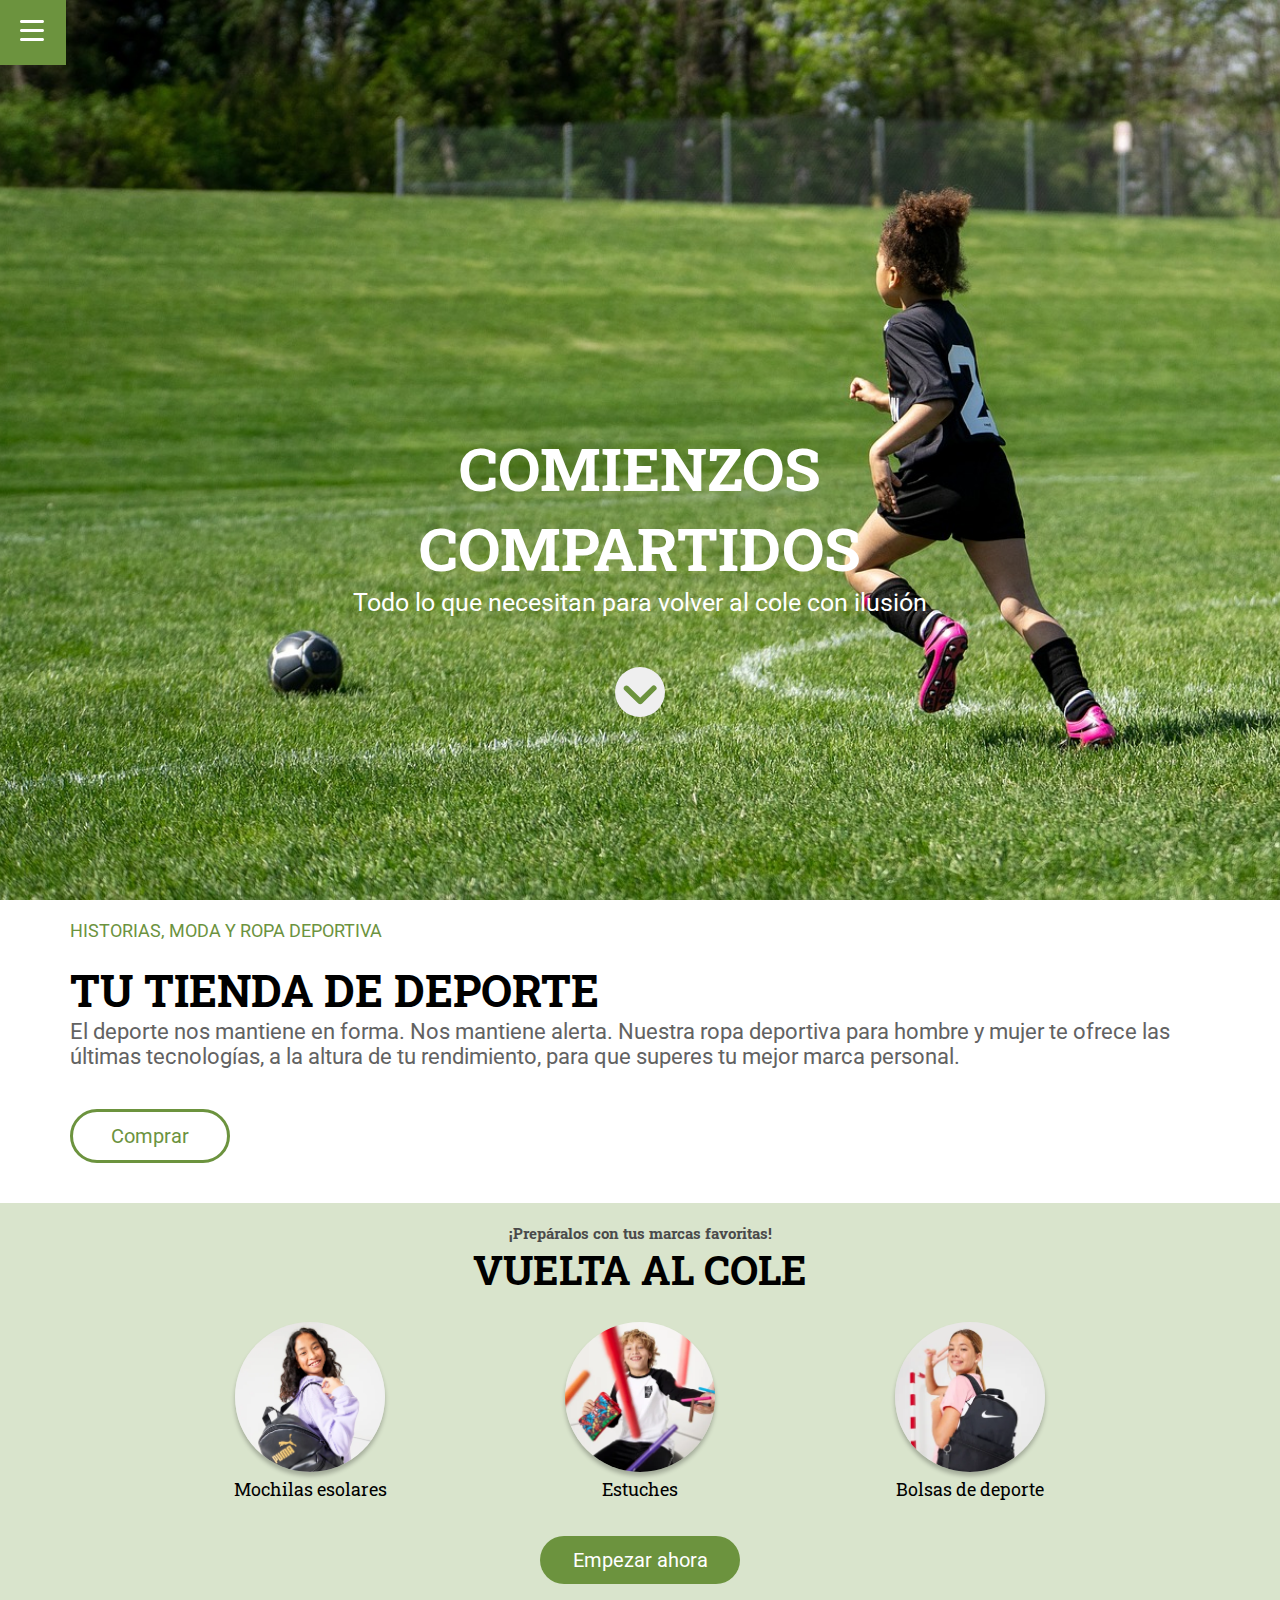
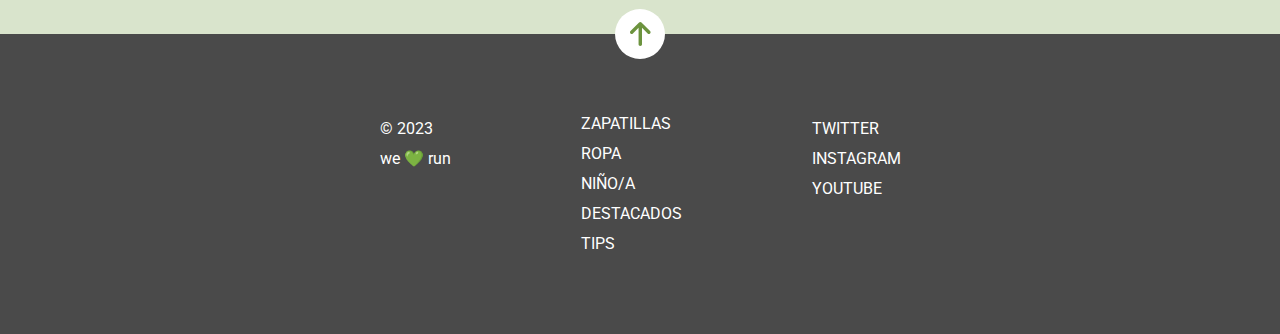
<file: docs/index.html>
<!DOCTYPE html>
<html lang="es">

<head>
    <meta charset="UTF-8" />
    <meta name="viewport" content="width=device-width, initial-scale=1" />
    <title>Evaluacion Mod.1 Laura Martinez</title>
    <link rel="preconnect" href="https://fonts.googleapis.com">
<link rel="preconnect" href="https://fonts.gstatic.com" crossorigin>
<link href="https://fonts.googleapis.com/css2?family=Crimson+Text:ital,wght@0,400;0,600;0,700;1,400;1,600;1,700&family=Montserrat:ital,wght@0,100..900;1,100..900&family=Roboto:ital,wght@0,100..900;1,100..900&family=Work+Sans:ital,wght@0,100..900;1,100..900&display=swap" rel="stylesheet">
<link rel="preconnect" href="https://fonts.googleapis.com">
<link rel="preconnect" href="https://fonts.gstatic.com" crossorigin>
<link href="https://fonts.googleapis.com/css2?family=Crimson+Text:ital,wght@0,400;0,600;0,700;1,400;1,600;1,700&family=Montserrat:ital,wght@0,100..900;1,100..900&family=Roboto+Slab:wght@100..900&family=Roboto:ital,wght@0,100..900;1,100..900&family=Work+Sans:ital,wght@0,100..900;1,100..900&display=swap" rel="stylesheet">

  <link rel="stylesheet" href="./assets/index-7a47bf65.css">
</head>

<body>

    <header class="header">
    <a href="http://www.adalab.es" target="_blank">
        <img class="hamburger" src="./images/ico-menu.svg" alt="icono-menu">
    </a>
</header>
    
<div id="hero"></div>
<hero class="hero">

   <div class="hero__container-text">
        <div class="container-text-title">
            <h1 class="text-title">COMIENZOS COMPARTIDOS</h1>
        </div>
        <div class="container-text-par">
            <p class="text-par"> Todo lo que necesitan para volver al cole con ilusión</p>
        </div>
    </div>

        
    <div class="hero__container-scroll">
        <a href="#section-aside">
            <button  class="button-down"></button>
            <img class="scroll-down" src="./images/ico-scroll-down.svg" alt="flecha scroll">
        </a>         
        </div>
</div>


</hero>

   
    <section class="main-container">
    
    <p class="main-title">HISTORIAS, MODA Y ROPA DEPORTIVA</p>
    <article class="main-text">
        <h1>TU TIENDA DE DEPORTE</h1>
        <p class="main-text__par">El deporte nos mantiene en forma. Nos mantiene alerta. Nuestra ropa deportiva para hombre y mujer te ofrece las últimas tecnologías, a la altura de tu rendimiento, para que superes tu mejor marca personal.</p>
    </article>
        
         <button class="main-button">
                <a href="http://www.adalab.es" target="_blank">Comprar</a>
            </button> 

</section>
   
    <div id="section-aside"></div>
<aside class="aside-container">

    <div class="aside-text">
        <h2 class="aside-text__subtitle">¡Prepáralos con tus marcas favoritas!</h2>
        <h1 class="aside-text__title">VUELTA AL COLE</h1>
    </div>

    <section class="aside-grid-section">
       <div class="aside-supplies">
            <img class="aside-img" src="./images/lpbts-mod05-img01-desk.png" alt="niña con mochila">
            <p class="aside-supplier">Mochilas esolares</p>
       </div>

       <div class="aside-supplies">
            <img class="aside-img" src="./images/lpbts-mod05-img04-mob.png" alt="niño con estuche">
            <p class="aside-supplier">Estuches</p>
        </div>

        <div class="aside-supplies">
         <img class="aside-img" src="./images/lpbts-mod05-img03-mob.png" alt="niña con bolsa">
            <p class="aside-supplier">Bolsas de deporte</p>
        </div>

    </section>

    <div class="container-button-arrow">
        <button class="aside-button">
            <a href="http://www.adalab.es" target="_blank">Empezar ahora</a>
        </button>
        

        <div class="aside-arrow">
            <a href="#hero">
                <div class="arrow-circle">
                    <img class="arrow-img" src="./images/ico-arrow.svg" alt="flecha inicio">
                </div>
            </a>
        </div>
    </div>

</aside>   
    

<footer class="footer">

        <section class="footer__supplies">
            <a href="https://www.adalab.es" target="_blank">
                <p>ZAPATILLAS</p>
            </a>
            <a href="https://www.adalab.es" target="_blank">
                <p>ROPA</p>
            </a>
            <a href="https://www.adalab.es" target="_blank">
                <p>NIÑO/A</p>
            </a>
            <a href="https://www.adalab.es" target="_blank">
                <p>DESTACADOS</p>
            </a>
            <a href="https://www.adalab.es" target="_blank">
                <p>TIPS</p>
            </a>
        </section>

        <section class="footer__rrss">
            <a href="https://www.adalab.es" target="_blank">
                <p>TWITTER</p>
            </a>
            <a href="https://www.adalab.es" target="_blank">
                <p>INSTAGRAM</p>
            </a>
            <a href="https://www.adalab.es" target="_blank">
                <p>YOUTUBE</p>
            </a>
        </section>

        <section class="footer__copy">
            <p>© 2023</p>
            <p>we 💚 run</p>
        </section>
    
</footer>
   

</body>
</html>
</file>
<file: docs/assets/index-7a47bf65.css>
*{box-sizing:border-box;margin:0;padding:0;list-style:none}a{color:inherit;text-decoration:none}fieldset{border:0}.header{background-color:#6c933e;position:fixed;top:0;z-index:1;padding:20px}.hamburger{padding-right:10px;width:130%;text-align:center}.hero{color:#fff;height:100vh;background-image:url(../images/cover.jpeg);background-repeat:no-repeat;background-size:cover;background-position:80% 0;display:flex;flex-direction:column;justify-content:center;width:100%}.hero__container-text{display:flex;flex-direction:column;justify-content:center;gap:20px}.hero .container-text-title{display:flex;flex-direction:column;gap:30px;align-items:center;margin-top:320px;margin-left:50px;margin-right:50px;text-align:center}.hero .text-title{font-family:roboto slab;color:#fff;font-size:40px;line-height:60px}.hero .container-text-par{display:flex;justify-content:center;margin:0 50px}.hero .text-par{font-family:roboto;color:#fff;text-align:center;font-size:20px}.hero__container-scroll{display:flex;justify-content:center;align-items:center;position:relative;top:50px;margin:0 auto}.hero .button-down{margin-top:0;border:none;border-radius:50%;height:50px;width:50px}.hero .scroll-down{display:flex;position:relative;z-index:1;width:70%;bottom:36px;left:7.5px}@media (min-width: 768px) and (max-width: 1023px){.hero{height:70vh;background-position:50% 0;display:flex;justify-content:center;align-items:center}.hero__container-text{display:flex;flex-direction:column;justify-content:center;align-items:center;gap:20px;width:60%}.hero .text-title{font-size:60px;line-height:80px}.hero .text-par{font-size:25px}.hero__container-scroll{display:flex;justify-content:center;align-items:center;margin-top:-30px}.hero .button-down{margin-top:0;border:none;border-radius:50%;height:50px;width:50px}.hero .scroll-down{display:flex;position:relative;width:70%;bottom:36px;left:7.5px}}@media (min-width: 1024px){.hero{color:#fff;height:100vh;background-position:0px 90%;display:flex;justify-content:center;align-items:center;background-position:80% 0}.hero__container-text{display:flex;flex-direction:column;justify-content:center;align-items:center;gap:0px;width:70%;margin-top:150px}.hero .text-title{font-size:60px;line-height:80px}.hero .text-par{font-size:25px}.hero__container-scroll{display:flex;justify-content:center;align-items:center;margin-bottom:250px;position:relative}.hero .button-down{margin-top:0;border:none;border-radius:50%;height:50px;width:50px}.hero .scroll-down{display:flex;position:relative;width:70%;bottom:36px;left:7.5px}}.main-container{display:flex;flex-direction:column;gap:20px;width:100%;margin:20px 0}.main-title{font-family:roboto;color:#6c933e;padding-left:20px;font-size:18px}.main-text{font-family:roboto slab;color:#000;padding-left:20px;font-size:22px}.main-text__par{color:#626262;font-family:roboto;font-size:22px}.main-button{width:160px;padding:12px;border:3px solid #6c933e;border-radius:50px;font-family:roboto;font-size:20px;text-align:center;color:#6c933e;background-color:#fff;margin:20px;background:#ffffff;transition:ease .5s,color ease .5s}.main-button:hover{background-color:#6c933e;border:3px solid #d9e4cc;transform:scale(1.2);color:#fff}@media (min-width: 768px) and (max-width: 1023px){.main-container{padding:0 50px}}@media (min-width: 1024px){.main-container{padding:0 50px}}.aside-container{background-color:#d9e4cc;display:flex;flex-direction:column;align-items:center;gap:20px;width:100%;padding-top:20px}.aside-text{text-align:center;padding:0 10px}.aside-text__subtitle{font-family:roboto slab;color:#4a4a4a;font-size:15px}.aside-text__title{font-family:roboto slab}.aside-grid-section{display:grid;grid-template-rows:1fr 1fr 1fr;align-content:center;gap:20px}.aside-supplies{display:flex;flex-direction:column;justify-content:center;align-items:center;font-family:roboto slab;color:#000;font-size:14px}.aside-img{width:20%;border-radius:50%;box-shadow:0 4px 4px #00000040}.container-button-arrow{display:flex;flex-direction:column;align-items:center;width:100%}.aside-button{color:#fff;background-color:#6c933e;width:200px;padding:12px;border:none;border-radius:50px;font-family:roboto;font-size:20px;text-align:center;margin-top:0;transition:ease .5s,color ease .5s}.aside-button:hover{background-color:#fff;border:3px solid #6c933e;transform:scale(1.2);color:#6c933e}.aside-arrow{position:relative;top:25px;margin:0 auto}.arrow-circle{background-color:#fff;width:50px;height:50px;border-radius:50%;display:flex;justify-content:center;align-items:center}@media (min-width: 768px){.aside-text__subtitle{font-size:15px}.aside-text__title{font-size:40px}.aside-grid-section{display:grid;grid-template-columns:250px 250px 250px;justify-content:center;padding-top:50px;height:200px;gap:30px}.aside-supplier{font-size:18px;margin-top:5px}.aside-img{width:60%;border-radius:50%;box-shadow:0 4px 4px #00000040}}@media (min-width: 1024px){.aside-grid-section{display:grid;grid-template-columns:300px 300px 300px;justify-content:center;padding-top:50px;height:200px;gap:30px}.aside-container{padding-left:150px;padding-right:150px}.aside-img{width:50%;border-radius:50%;box-shadow:0 4px 4px #00000040}}.footer{background-color:#4a4a4a;color:#fff;font-family:roboto;display:flex;flex-direction:column;justify-content:center;align-items:center;gap:20px;height:450px;width:100%;padding-top:80px}.footer__supplies{margin-top:-60px;text-align:center;line-height:30px}.footer__rrss,.footer__copy{text-align:center;line-height:30px}@media (min-width: 768px){.footer{display:flex;flex-direction:row;align-items:center;justify-content:center;gap:130px;height:300px;padding-top:60px}.footer__copy{display:flex;flex-direction:column;justify-content:start;height:200px;order:1;text-align:left}.footer__supplies{display:flex;flex-direction:column;justify-content:center;order:2;text-align:left}.footer__rrss{height:200px;order:3;text-align:left}}
</file>
